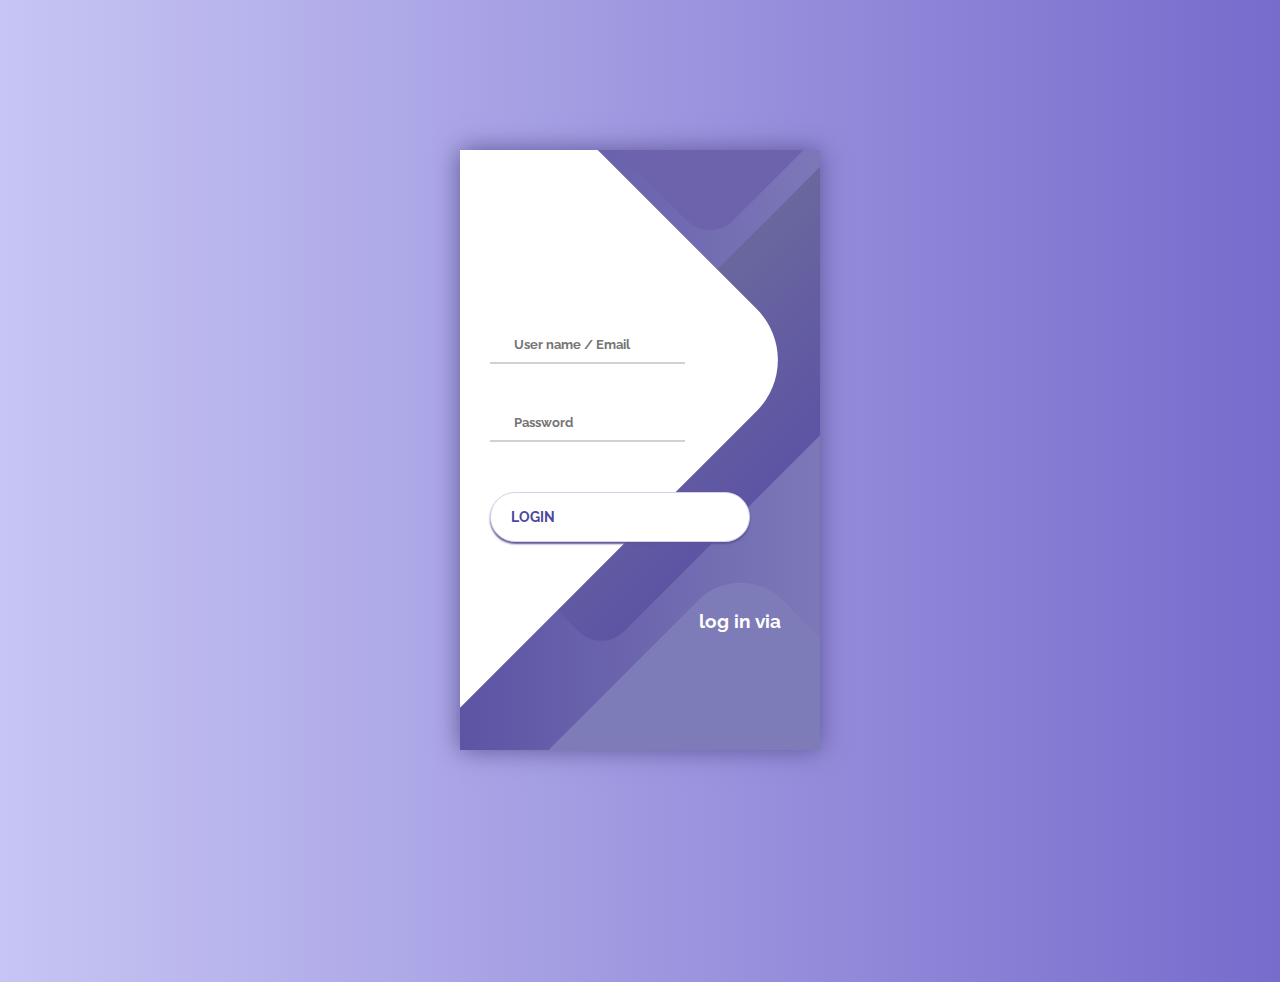
<file: login.html>
<!DOCTYPE html>
<html lang="en">
<head>
	<meta charset="UTF-8">
	<meta name="viewport" content="width=device-width, initial-scale=1.0">
	<title>Document</title>
	<link rel="stylesheet" href="styles.css">
</head>
<body>
	<div>
	<div class="container">
		<div class="screen">
			<div class="screen__content">
				<div class="login">
					<div class="login__field">
						<i class="login__icon fas fa-user"></i>
						<input type="text" class="login__input" placeholder="User name / Email">
					</div>
					<div class="login__field">
						<i class="login__icon fas fa-lock"></i>
						<input type="password" class="login__input" placeholder="Password">
					</div>

					<button  onclick="redirectToPage()" class="button login__submit">
						login 
					</button>				
					
				</div>
				<div class="social-login">
					<h3>log in via</h3>
					<div class="social-icons">
						<a href="#" class="social-login__icon fab fa-instagram"></a>
						<a href="#" class="social-login__icon fab fa-facebook"></a>
						<a href="#" class="social-login__icon fab fa-twitter"></a>
					</div>
				</div>
			</div>
			<div class="screen__background">
				<span class="screen__background__shape screen__background__shape4"></span>
				<span class="screen__background__shape screen__background__shape3"></span>		
				<span class="screen__background__shape screen__background__shape2"></span>
				<span class="screen__background__shape screen__background__shape1"></span>
			</div>		
		</div>
	</div>
	</div>
	
		 <script>
        function redirectToPage() {
            // Using location.assign or location.href
            window.location.assign("index.html");
// You can try location.href if assign doesn't work
            // window.location.href = "newfile.html";  // Alternative to assign
        }
    </script>
	
</body>
</html>
</file>
<file: styles.css>
@import url('https://fonts.googleapis.com/css?family=Raleway:400,700');

* {
	box-sizing: border-box;
	margin: 0;
	padding: 0;	
	font-family: Raleway, sans-serif;
}

body {
	background: linear-gradient(90deg, #C7C5F4, #776BCC);		
}

.container {
	display: flex;
	align-items: center;
	justify-content: center;
	min-height: 100vh;
}

.screen {		
	background: linear-gradient(90deg, #5D54A4, #7C78B8);		
	position: relative;	
	height: 600px;
	width: 360px;	
	box-shadow: 0px 0px 24px #5C5696;
}

.screen__content {
	z-index: 1;
	position: relative;	
	height: 100%;
}

.screen__background {		
	position: absolute;
	top: 0;
	left: 0;
	right: 0;
	bottom: 0;
	z-index: 0;
	-webkit-clip-path: inset(0 0 0 0);
	clip-path: inset(0 0 0 0);	
}

.screen__background__shape {
	transform: rotate(45deg);
	position: absolute;
}

.screen__background__shape1 {
	height: 520px;
	width: 520px;
	background: #FFF;	
	top: -50px;
	right: 120px;	
	border-radius: 0 72px 0 0;
}

.screen__background__shape2 {
	height: 220px;
	width: 220px;
	background: #6C63AC;	
	top: -172px;
	right: 0;	
	border-radius: 32px;
}

.screen__background__shape3 {
	height: 540px;
	width: 190px;
	background: linear-gradient(270deg, #5D54A4, #6A679E);
	top: -24px;
	right: 0;	
	border-radius: 32px;
}

.screen__background__shape4 {
	height: 400px;
	width: 200px;
	background: #7E7BB9;	
	top: 420px;
	right: 50px;	
	border-radius: 60px;
}

.login {
	width: 320px;
	padding: 30px;
	padding-top: 156px;
}

.login__field {
	padding: 20px 0px;	
	position: relative;	
}

.login__icon {
	position: absolute;
	top: 30px;
	color: #7875B5;
}

.login__input {
	border: none;
	border-bottom: 2px solid #D1D1D4;
	background: none;
	padding: 10px;
	padding-left: 24px;
	font-weight: 700;
	width: 75%;
	transition: .2s;
}

.login__input:active,
.login__input:focus,
.login__input:hover {
	outline: none;
	border-bottom-color: #6A679E;
}

.login__submit {
	background: #fff;
	font-size: 14px;
	margin-top: 30px;
	padding: 16px 20px;
	border-radius: 26px;
	border: 1px solid #D4D3E8;
	text-transform: uppercase;
	font-weight: 700;
	display: flex;
	align-items: center;
	width: 100%;
	color: #4C489D;
	box-shadow: 0px 2px 2px #5C5696;
	cursor: pointer;
	transition: .2s;
}

.login__submit:active,
.login__submit:focus,
.login__submit:hover {
	border-color: #6A679E;
	outline: none;
}

.button__icon {
	font-size: 24px;
	margin-left: auto;
	color: #7875B5;
}

.social-login {	
	position: absolute;
	height: 140px;
	width: 160px;
	text-align: center;
	bottom: 0px;
	right: 0px;
	color: #fff;
}

.social-icons {
	display: flex;
	align-items: center;
	justify-content: center;
}

.social-login__icon {
	padding: 20px 10px;
	color: #fff;
	text-decoration: none;	
	text-shadow: 0px 0px 8px #7875B5;
}

.social-login__icon:hover {
	transform: scale(1.5);	
}
</file>
